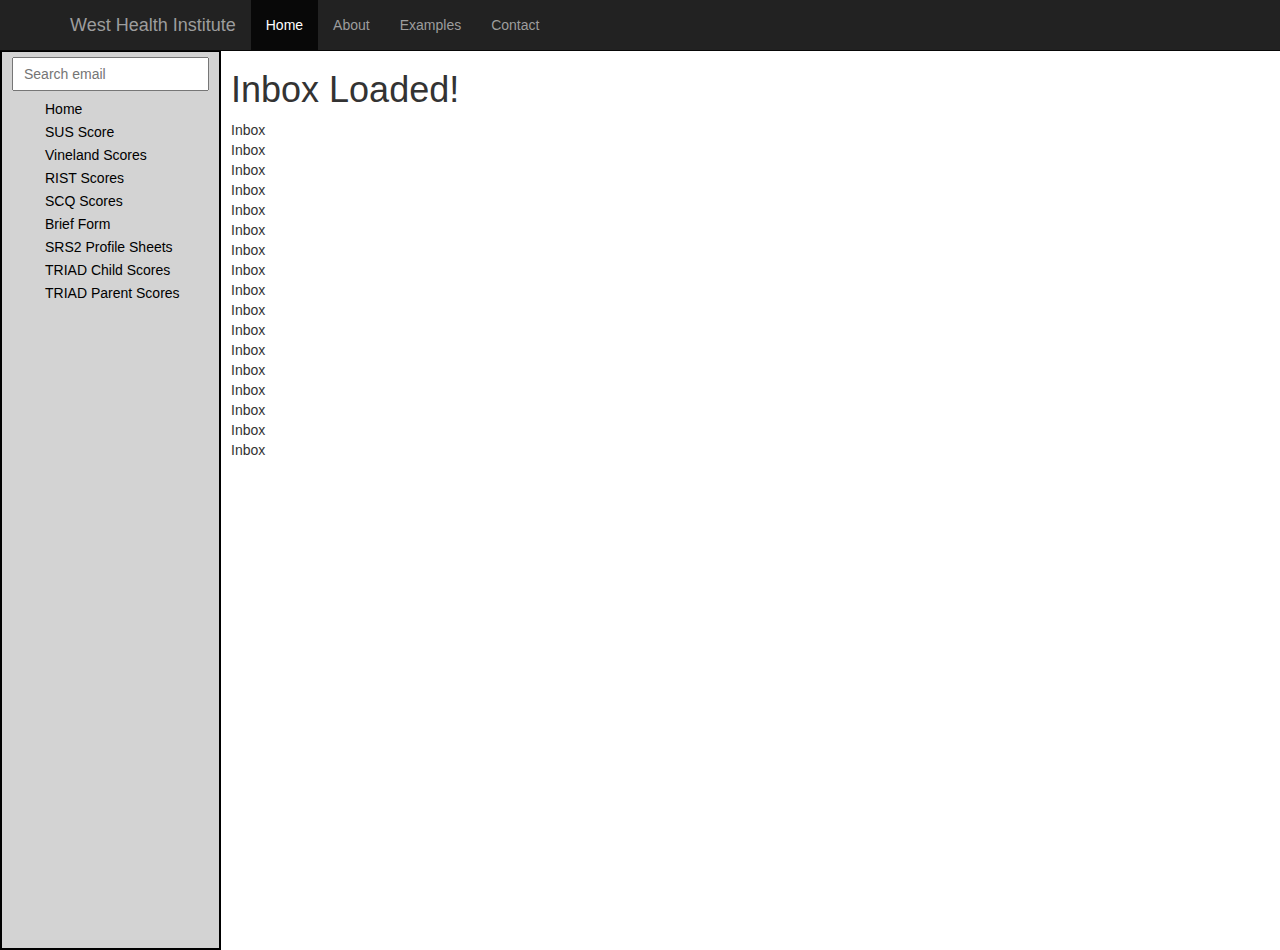
<file: index.html>
<!DOCTYPE html>
<!--[if lt IE 7]>      <html class="no-js lt-ie9 lt-ie8 lt-ie7"> <![endif]-->
<!--[if IE 7]>         <html class="no-js lt-ie9 lt-ie8"> <![endif]-->
<!--[if IE 8]>         <html class="no-js lt-ie9"> <![endif]-->
<!--[if gt IE 8]><!--> 
<html class="no-js" ng-app="DataEntry"> <!--<![endif]-->
    <head>
        <meta charset="utf-8">
        <meta http-equiv="X-UA-Compatible" content="IE=edge">
        <title>Data Entry Page</title>
        <meta name="description" content="The Emmersiv team at West Health Institute builds software products that help children with autism undergo behavioral therapy through thought out games and interactive UI.">
        <meta name="viewport" content="width=device-width, initial-scale=1">

        <!-- Place favicon.ico and apple-touch-icon.png in the root directory -->
        <link rel="stylesheet" href="css/normalize.css">
        <link rel="stylesheet" href="css/main.css">
        <link rel="stylesheet" href="css/bootstrap-3.3.2-dist/css/bootstrap.min.css">
        <link rel="stylesheet" href="css/data_entry.css">
        <script src="js/vendor/modernizr-2.6.2.min.js"></script>
    </head>

	<body id="home">
        <!--[if lt IE 7]>
            <p class="browsehappy">You are using an <strong>outdated</strong> browser. Please <a href="http://browsehappy.com/">upgrade your browser</a> to improve your experience.</p>
        <![endif]-->

        <!-- Top Nav Bar -->
        <nav class="navbar navbar-inverse navbar-fixed-top">
			<div class="container">
				<div class="navbar-header">
	        		<button type="button" class="navbar-toggle collapsed" data-toggle="collapse" data-target="#navbar" aria-expanded="false" aria-controls="navbar">
			            <span class="sr-only">Toggle navigation</span>
			            <span class="icon-bar"></span>
			            <span class="icon-bar"></span>
			            <span class="icon-bar"></span>
	          		</button>
	          		<!-- <h1 id="site-name" class="logo">
	          				<a class="navbar-brand" href="/pictures***">
	          			</h1> -->
	          		<a class="navbar-brand" href="#">West Health Institute</a>
	        	</div>

	        	<!-- Menu items -->
	        	<div id="navbar" class="collapse navbar-collapse">
	          		<ul class="nav navbar-nav">
			            <li class="active"><a href="#">Home</a></li>
			            <li><a href="#about">About</a></li>
			            <li><a href="#example">Examples</a></li>
			            <li><a href="#contact">Contact</a></li>
	          		</ul>
	        	</div><!--/.nav-collapse -->
	      	</div>
	    </nav>

	    <div class=main-wrap>
		    <!-- Vertical Nav Bar -->
		    <div class="vertical-nav">
		    	<!-- Search bar -->
				<div id="search">
					<input id="search" type="text" placeholder="Search email">
				</div>
				
				<!-- Links to all the pages with data entry forms -->
				<div id="data_links">
					<ul>
						<li>
							<a href="#dummy.html" title="Home Page">Home</a>
						</li>
						<li>
							<a href="#dummy.html" title="SUS Score">SUS Score</a>
						</li>
						<li>
							<a href="#dummy.html" title="Vineland Scores">Vineland Scores</a>
						</li>
						<li>
							<a href="#dummy.html" title="RIST Scores">RIST Scores</a>
						</li>
						<li>
							<a href="#dummy.html" title="SCQ Score">SCQ Scores</a>
						</li>
						<li>
							<a href="#dummy.html" title="Brief Form">Brief Form</a>
						</li>
						<li>
							<a href="#dummy.html" title="SRS2 Profile Sheets">SRS2 Profile Sheets</a>
						</li>
						<li>
							<a href="#dummy.html" title="TRIAD Child">TRIAD Child Scores</a>
						</li>
						<li>
							<a href="#dummy.html" title="TRIAD Parent">TRIAD Parent Scores</a>
						</li>
					</ul>
				</div>
			</div>

			<!-- Modify views here -->
			<div class="main">
			<main role="main">
				<div ng-view> <!-- Where we will inject html --> </div>
			</main>
			</div>

		</div> <!-- end of main-wrap -->

    <!-- Vendor libraries -->
    <script src="lib/jquery-v1.11.1.js"></script>
    <script src="lib/angular-v1.2.22.js"></script>
    <script src="lib/angular-route-v1.2.22.js"></script>

    <!-- Application Files -->
    <script src="js/app.js"></script>
    <script src="js/controllers/page.js"></script>
   	<!-- <script src="js/factories/InboxFactory.js"></script>
    // <script src="js/directives/inbox.js"></script> -->
	</body>
</html>
</file>
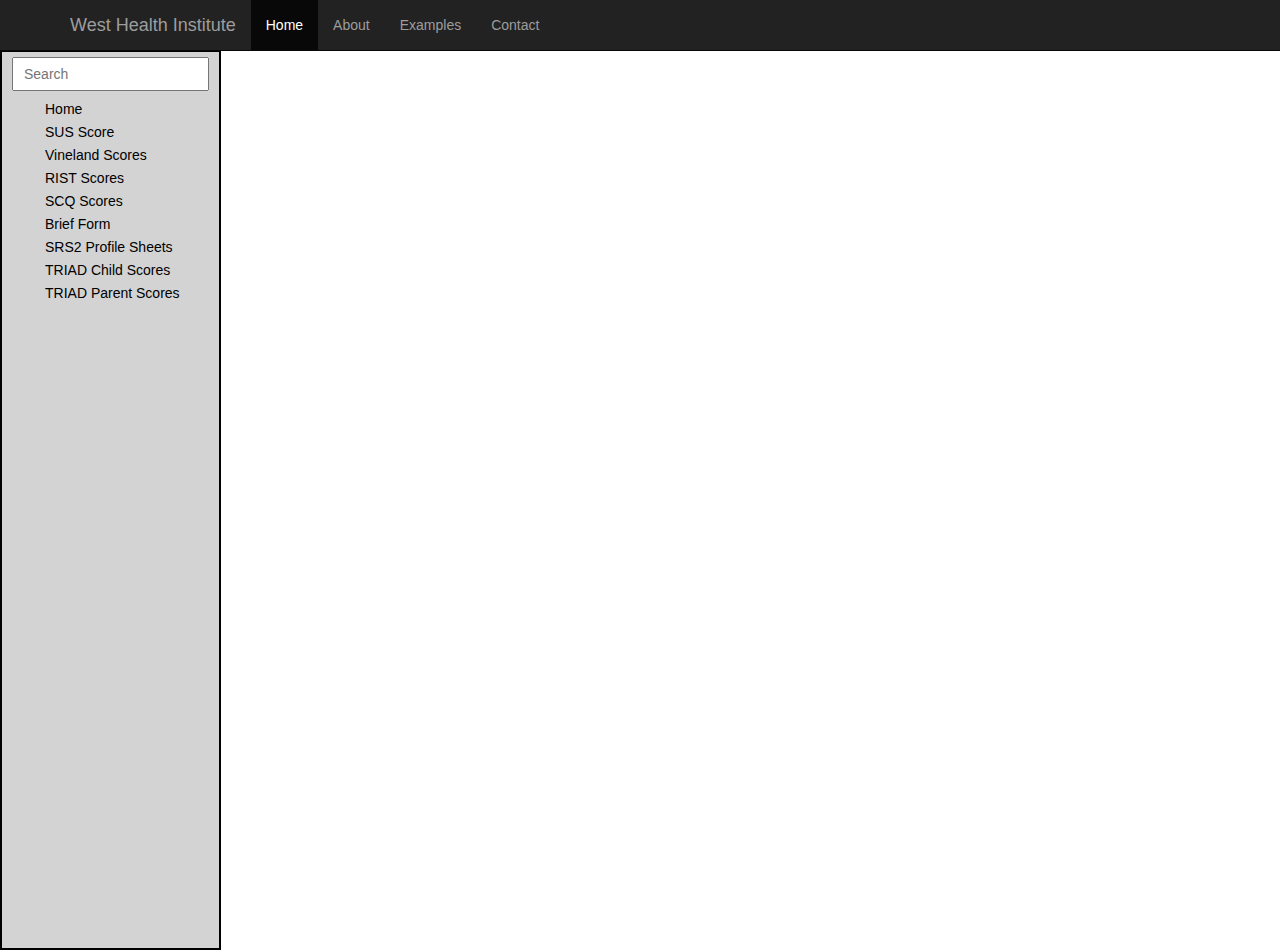
<file: angulartemplate/index.html>
<!DOCTYPE html>
<!--[if lt IE 7]>      <html class="no-js lt-ie9 lt-ie8 lt-ie7"> <![endif]-->
<!--[if IE 7]>         <html class="no-js lt-ie9 lt-ie8"> <![endif]-->
<!--[if IE 8]>         <html class="no-js lt-ie9"> <![endif]-->
<!--[if gt IE 8]><!--> 
<html class="no-js"> <!--<![endif]-->
    <head>
        <meta charset="utf-8">
        <meta http-equiv="X-UA-Compatible" content="IE=edge">
        <title>Data Entry Page</title>
        <meta name="description" content="The Emmersiv team at West Health Institute builds software products that help children with autism undergo behavioral therapy through thought out games and interactive UI.">
        <meta name="viewport" content="width=device-width, initial-scale=1">

        <!-- Place favicon.ico and apple-touch-icon.png in the root directory -->
        <link rel="stylesheet" href="css/normalize.css">
        <link rel="stylesheet" href="css/main.css">
        <link rel="stylesheet" href="css/bootstrap-3.3.2-dist/css/bootstrap.min.css">
        <link rel="stylesheet" href="css/data_entry.css">
        <script src="js/vendor/modernizr-2.6.2.min.js"></script>
    </head>

	<body id="home">
        <!--[if lt IE 7]>
            <p class="browsehappy">You are using an <strong>outdated</strong> browser. Please <a href="http://browsehappy.com/">upgrade your browser</a> to improve your experience.</p>
        <![endif]-->

        <!-- Top Nav Bar -->
        <nav class="navbar navbar-inverse navbar-fixed-top">
			<div class="container">
				<div class="navbar-header">
	        		<button type="button" class="navbar-toggle collapsed" data-toggle="collapse" data-target="#navbar" aria-expanded="false" aria-controls="navbar">
			            <span class="sr-only">Toggle navigation</span>
			            <span class="icon-bar"></span>
			            <span class="icon-bar"></span>
			            <span class="icon-bar"></span>
	          		</button>
	          		<!-- <h1 id="site-name" class="logo">
	          				<a class="navbar-brand" href="/pictures***">
	          			</h1> -->
	          		<a class="navbar-brand" href="#">West Health Institute</a>
	        	</div>

	        	<!-- Menu items -->
	        	<div id="navbar" class="collapse navbar-collapse">
	          		<ul class="nav navbar-nav">
			            <li class="active"><a href="#">Home</a></li>
			            <li><a href="#about">About</a></li>
			            <li><a href="#example">Examples</a></li>
			            <li><a href="#contact">Contact</a></li>
	          		</ul>
	        	</div><!--/.nav-collapse -->
	      	</div>
	    </nav>

	    <div class=main-wrap ng-app="DataEntry">
		    <!-- Vertical Nav Bar -->
		    <div class="vertical-nav">
		    	<!-- Search bar -->
				<div id="search">
					<input id="search" type="text" placeholder="Search">
				</div>
				
				<!-- Links to all the pages with data entry forms -->
				<div id="data_links" ng-controller="MainCtrl">
					<ul>
						<li>
							<a title="Home Page" ng-click="ChangeView('instructions')">Home</a>
						</li>
						<li>
							<a title="SUS Score" ng-click="ChangeView('sus')">SUS Score</a>
						</li>
						<li>
							<a ng-click="ChangeView('vineland')" title="Vineland Scores">Vineland Scores</a>
						</li>
						<li>
							<a ng-click="ChangeView('rist')" title="RIST Scores">RIST Scores</a>
						</li>
						<li>
							<a ng-click="ChangeView('scq')" title="SCQ Score">SCQ Scores</a>
						</li>
						<li>
							<a ng-click="ChangeView('brief')" title="Brief Form">Brief Form</a>
						</li>
						<li>
							<a ng-click="ChangeView('srs2')" title="SRS2 Profile Sheets">SRS2 Profile Sheets</a>
						</li>
						<li>
							<a ng-click="ChangeView('triadchild')" title="TRIAD Child">TRIAD Child Scores</a>
						</li>
						<li>
							<a ng-click="ChangeView('triadparent')" title="TRIAD Parent">TRIAD Parent Scores</a>
						</li>
					</ul>
				</div>
			</div>

			<!-- Modify views here -->
			<div class="main" ng-controller="MainCtrl">
				<main role="main">
					<div ng-view> <!-- Where we will inject html --> </div>
				</main>
			</div>

		</div> <!-- end of main-wrap -->

    <!-- Vendor libraries -->
    <script src="lib/jquery-v1.11.1.js"></script>
    <script src="lib/angular-v1.2.22.js"></script>
    <script src="lib/angular-route-v1.2.22.js"></script>

    <!-- Application Files -->
    <script src="js/app.js"></script>
    <script src="js/controllers/main.js"></script>
   	<!-- // <script src="js/factories/EntryFactory.js"></script> -->
    <!-- <script src="js/directives/inbox.js"></script> -->
	</body>
</html>
</file>
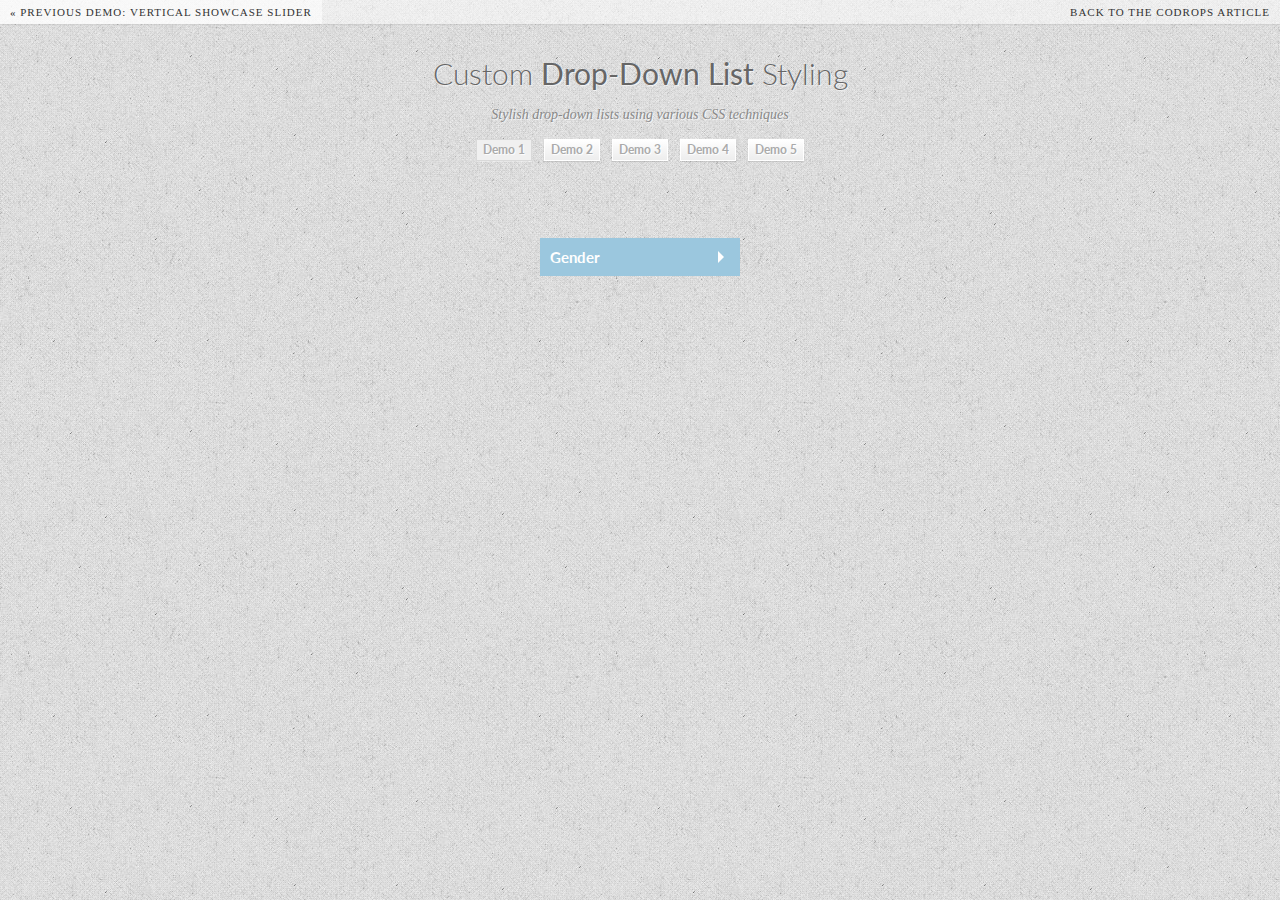
<file: emmersiv_webpage/Samples/index.html>
<!DOCTYPE html>
<html lang="en">
    <head>
		<meta charset="UTF-8" />
        <meta http-equiv="X-UA-Compatible" content="IE=edge,chrome=1"> 
		<meta name="viewport" content="width=device-width, initial-scale=1.0"> 
        <title>Custom Drop-Down List Styling</title>
        <meta name="description" content="Custom Drop-Down List Styling with CSS3" />
        <meta name="author" content="Codrops" />
        <link rel="shortcut icon" href="../favicon.ico"> 
        <link rel="stylesheet" type="text/css" href="css/style.css" />
        <link href='http://fonts.googleapis.com/css?family=Lato:300,400,700' rel='stylesheet' type='text/css' />
		<script type="text/javascript" src="js/modernizr.custom.79639.js"></script> 
		<noscript><link rel="stylesheet" type="text/css" href="css/noJS.css" /></noscript>
    </head>
    <body>
        <div class="container">
		
			<!-- Codrops top bar -->
            <div class="codrops-top">
                <a href="http://tympanus.net/Tutorials/VerticalShowcaseSlider/">
                    <strong>« Previous Demo: </strong>Vertical Showcase Slider
                </a>
                <span class="right">
                    <a href="http://tympanus.net/codrops/?p=11112">
                        <strong>Back to the Codrops Article</strong>
                    </a>
                </span>
            </div><!--/ Codrops top bar -->
			
			<header>
			
				<h1>Custom <strong>Drop-Down List</strong> Styling</h1>
				<h2>Stylish drop-down lists using various CSS techniques</h2>
				
				<nav class="codrops-demos">
					<a class="current-demo" href="index.html">Demo 1</a>
					<a href="index2.html">Demo 2</a>
					<a href="index3.html">Demo 3</a>
					<a href="index4.html">Demo 4</a>
					<a href="index5.html">Demo 5</a>
				</nav>
				
			</header>
			
			<section class="main">
				<div class="wrapper-demo">
					<div id="dd" class="wrapper-dropdown-1" tabindex="1">
						<span>Gender</span>
					    <ul class="dropdown" tabindex="1">
					        <li><a href="#">Male</a></li>
					        <li><a href="#">Female</a></li>
					    </ul>
					</div>
				​</div>
			</section>
			
        </div>
		<!-- jQuery if needed -->
        <script type="text/javascript" src="http://ajax.googleapis.com/ajax/libs/jquery/1.8.2/jquery.min.js"></script>
		<script type="text/javascript">
			
			function DropDown(el) {
				this.dd = el;
				this.placeholder = this.dd.children('span');
				this.opts = this.dd.find('ul.dropdown > li');
				this.val = '';
				this.index = -1;
				this.initEvents();
			}
			DropDown.prototype = {
				initEvents : function() {
					var obj = this;

					obj.dd.on('click', function(event){
						$(this).toggleClass('active');
						return false;
					});

					obj.opts.on('click',function(){
						var opt = $(this);
						obj.val = opt.text();
						obj.index = opt.index();
						obj.placeholder.text('Gender: ' + obj.val);
					});
				},
				getValue : function() {
					return this.val;
				},
				getIndex : function() {
					return this.index;
				}
			}

			$(function() {

				var dd = new DropDown( $('#dd') );

				$(document).click(function() {
					// all dropdowns
					$('.wrapper-dropdown-1').removeClass('active');
				});

			});
			
		</script>
	</body>
</html>
</file>
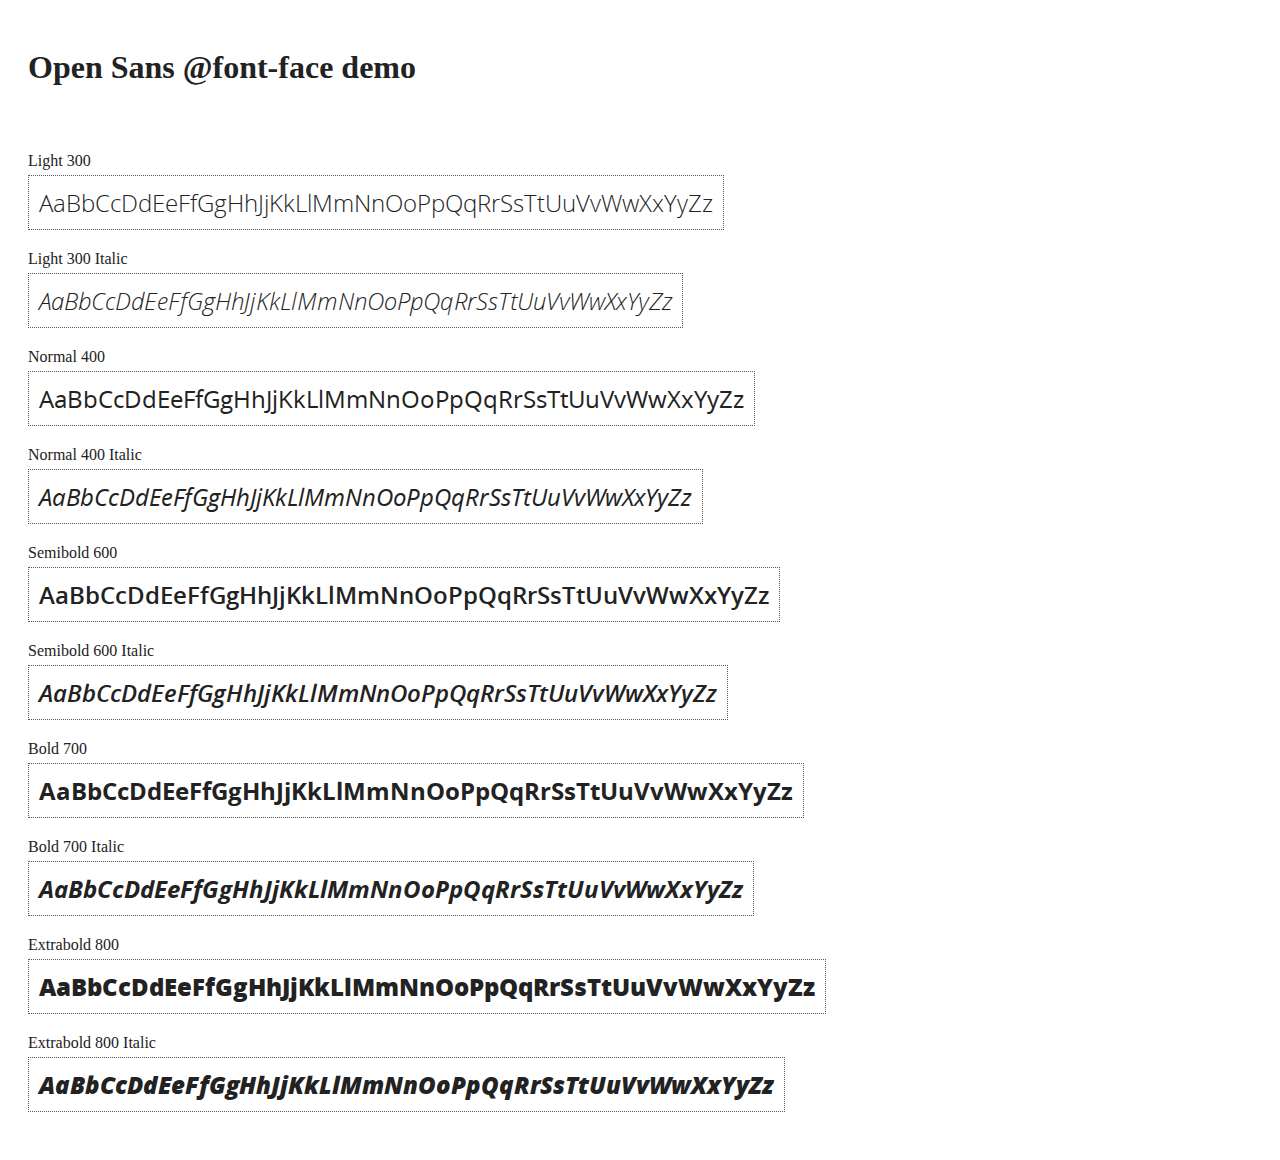
<file: emmersiv_webpage/angular-1.3.8/docs/components/open-sans-fontface-1.0.4/index.html>
<!DOCTYPE html>
<html>
	<head>
		<title>Open Sans @font-face demo</title>
		<meta charset="UTF-8" />
		<link rel="stylesheet" href="open-sans.css" type="text/css" />
		<style>
		body {
			padding: 20px;
			color: #222;
			background: #fff;
		}

		span { display: block; }

		.font-demo {
			display: inline-block;
			margin: 5px 0 20px;
			padding: 10px;
			border: 1px dotted #555;
			font-family: 'Open Sans';
			font-size: 24px;
		}
		</style>
	</head>
	<body>
		<h1>Open Sans @font-face demo</h1>
		<div style="margin-bottom:20px">
			<iframe src="http://ghbtns.com/github-btn.html?user=FontFaceKit&amp;repo=open-sans&amp;type=watch&amp;count=true"
					style="width:110px;height:20px;border:0"></iframe>
			<iframe src="http://ghbtns.com/github-btn.html?user=FontFaceKit&amp;repo=open-sans&amp;type=fork&amp;count=true"
					style="width:95px;height:20px;border:0"></iframe>
		</div>

		<span>Light 300</span>
		<div class="font-demo" style="font-weight:300">
			AaBbCcDdEeFfGgHhJjKkLlMmNnOoPpQqRrSsTtUuVvWwXxYyZz
		</div>

		<span>Light 300 Italic</span>
		<div class="font-demo" style="font-weight:300;font-style:italic">
			AaBbCcDdEeFfGgHhJjKkLlMmNnOoPpQqRrSsTtUuVvWwXxYyZz
		</div>

		<span>Normal 400</span>
		<div class="font-demo">
			AaBbCcDdEeFfGgHhJjKkLlMmNnOoPpQqRrSsTtUuVvWwXxYyZz
		</div>

		<span>Normal 400 Italic</span>
		<div class="font-demo" style="font-style:italic">
			AaBbCcDdEeFfGgHhJjKkLlMmNnOoPpQqRrSsTtUuVvWwXxYyZz
		</div>

		<span>Semibold 600</span>
		<div class="font-demo" style="font-weight:600">
			AaBbCcDdEeFfGgHhJjKkLlMmNnOoPpQqRrSsTtUuVvWwXxYyZz
		</div>

		<span>Semibold 600 Italic</span>
		<div class="font-demo" style="font-weight:600;font-style:italic">
			AaBbCcDdEeFfGgHhJjKkLlMmNnOoPpQqRrSsTtUuVvWwXxYyZz
		</div>

		<span>Bold 700</span>
		<div class="font-demo" style="font-weight:700">
			AaBbCcDdEeFfGgHhJjKkLlMmNnOoPpQqRrSsTtUuVvWwXxYyZz
		</div>

		<span>Bold 700 Italic</span>
		<div class="font-demo" style="font-weight:700;font-style:italic">
			AaBbCcDdEeFfGgHhJjKkLlMmNnOoPpQqRrSsTtUuVvWwXxYyZz
		</div>

		<span>Extrabold 800</span>
		<div class="font-demo" style="font-weight:800">
			AaBbCcDdEeFfGgHhJjKkLlMmNnOoPpQqRrSsTtUuVvWwXxYyZz
		</div>

		<span>Extrabold 800 Italic</span>
		<div class="font-demo" style="font-weight:800;font-style:italic">
			AaBbCcDdEeFfGgHhJjKkLlMmNnOoPpQqRrSsTtUuVvWwXxYyZz
		</div>
	</body>
</html>
</file>
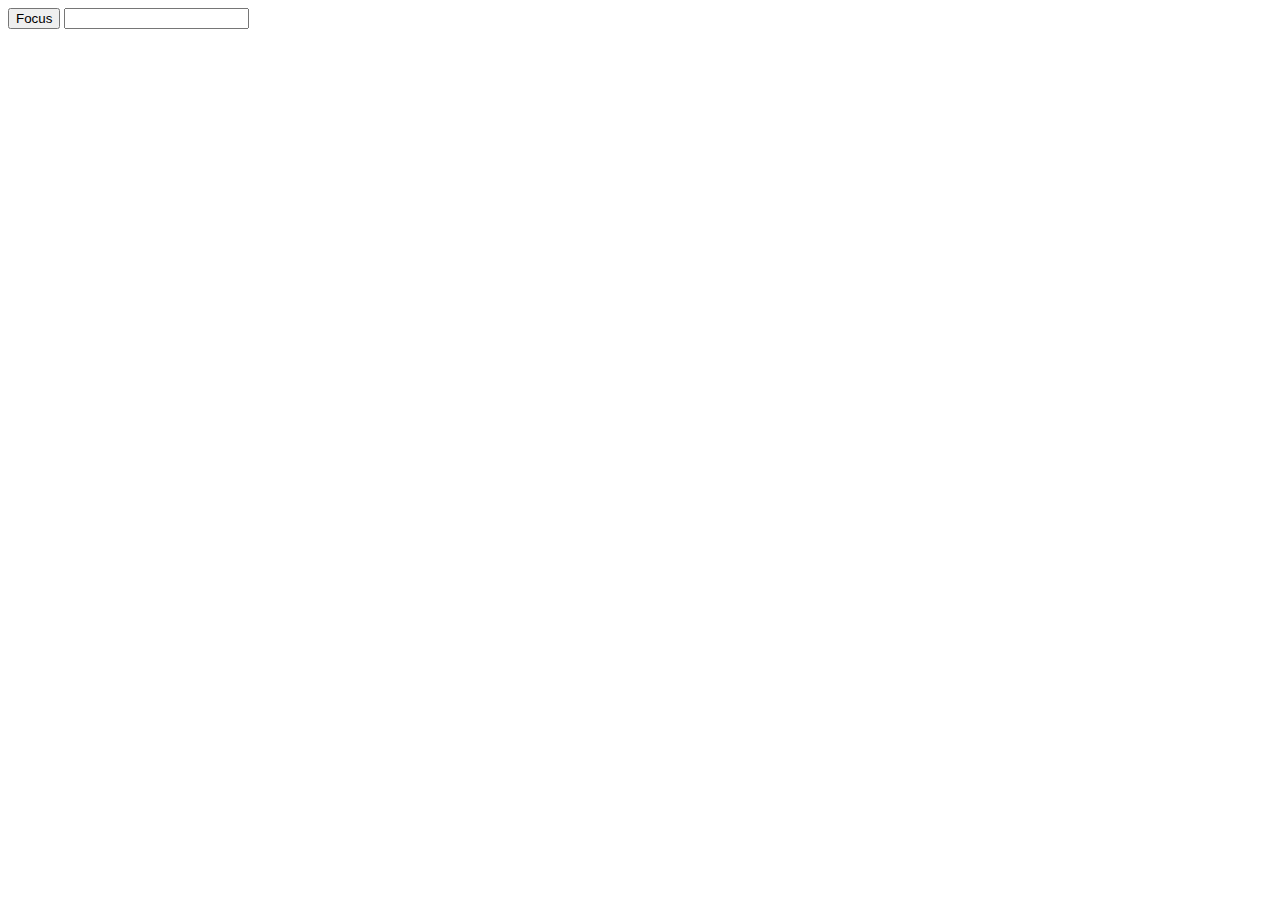
<file: emmersiv_webpage/angular-1.3.8/docs/examples/example-error-$rootScope-inprog/index.html>
<!doctype html>
<html lang="en">
<head>
  <meta charset="UTF-8">
  <title>Example - example-error-$rootScope-inprog</title>
  

  <script src="../../../angular.min.js"></script>
  <script src="app.js"></script>
  

  
</head>
<body ng-app="app">
  <button ng-click="focusInput = true">Focus</button>
<input ng-focus="count = count + 1" set-focus-if="focusInput" />
</body>
</html>
</file>
<file: css/main.css>
/*! HTML5 Boilerplate v4.3.0 | MIT License | http://h5bp.com/ */

/*
 * What follows is the result of much research on cross-browser styling.
 * Credit left inline and big thanks to Nicolas Gallagher, Jonathan Neal,
 * Kroc Camen, and the H5BP dev community and team.
 */

/* ==========================================================================
   Base styles: opinionated defaults
   ========================================================================== */

html,
button,
input,
select,
textarea {
    color: #222;
}

html {
    font-size: 1em;
    line-height: 1.4;
}

/*
 * Remove text-shadow in selection highlight: h5bp.com/i
 * These selection rule sets have to be separate.
 * Customize the background color to match your design.
 */

::-moz-selection {
    background: #b3d4fc;
    text-shadow: none;
}

::selection {
    background: #b3d4fc;
    text-shadow: none;
}

/*
 * A better looking default horizontal rule
 */

hr {
    display: block;
    height: 1px;
    border: 0;
    border-top: 1px solid #ccc;
    margin: 1em 0;
    padding: 0;
}

/*
 * Remove the gap between images, videos, audio and canvas and the bottom of
 * their containers: h5bp.com/i/440
 */

audio,
canvas,
img,
video {
    vertical-align: middle;
}

/*
 * Remove default fieldset styles.
 */

fieldset {
    border: 0;
    margin: 0;
    padding: 0;
}

/*
 * Allow only vertical resizing of textareas.
 */

textarea {
    resize: vertical;
}

/* ==========================================================================
   Browse Happy prompt
   ========================================================================== */

.browsehappy {
    margin: 0.2em 0;
    background: #ccc;
    color: #000;
    padding: 0.2em 0;
}

/* ==========================================================================
   Author's custom styles
   ========================================================================== */

















/* ==========================================================================
   Helper classes
   ========================================================================== */

/*
 * Image replacement
 */

.ir {
    background-color: transparent;
    border: 0;
    overflow: hidden;
    /* IE 6/7 fallback */
    *text-indent: -9999px;
}

.ir:before {
    content: "";
    display: block;
    width: 0;
    height: 150%;
}

/*
 * Hide from both screenreaders and browsers: h5bp.com/u
 */

.hidden {
    display: none !important;
    visibility: hidden;
}

/*
 * Hide only visually, but have it available for screenreaders: h5bp.com/v
 */

.visuallyhidden {
    border: 0;
    clip: rect(0 0 0 0);
    height: 1px;
    margin: -1px;
    overflow: hidden;
    padding: 0;
    position: absolute;
    width: 1px;
}

/*
 * Extends the .visuallyhidden class to allow the element to be focusable
 * when navigated to via the keyboard: h5bp.com/p
 */

.visuallyhidden.focusable:active,
.visuallyhidden.focusable:focus {
    clip: auto;
    height: auto;
    margin: 0;
    overflow: visible;
    position: static;
    width: auto;
}

/*
 * Hide visually and from screenreaders, but maintain layout
 */

.invisible {
    visibility: hidden;
}

/*
 * Clearfix: contain floats
 *
 * For modern browsers
 * 1. The space content is one way to avoid an Opera bug when the
 *    `contenteditable` attribute is included anywhere else in the document.
 *    Otherwise it causes space to appear at the top and bottom of elements
 *    that receive the `clearfix` class.
 * 2. The use of `table` rather than `block` is only necessary if using
 *    `:before` to contain the top-margins of child elements.
 */

.clearfix:before,
.clearfix:after {
    content: " "; /* 1 */
    display: table; /* 2 */
}

.clearfix:after {
    clear: both;
}

/*
 * For IE 6/7 only
 * Include this rule to trigger hasLayout and contain floats.
 */

.clearfix {
    *zoom: 1;
}

/* ==========================================================================
   EXAMPLE Media Queries for Responsive Design.
   These examples override the primary ('mobile first') styles.
   Modify as content requires.
   ========================================================================== */

@media only screen and (min-width: 35em) {
    /* Style adjustments for viewports that meet the condition */
}

@media print,
       (-o-min-device-pixel-ratio: 5/4),
       (-webkit-min-device-pixel-ratio: 1.25),
       (min-resolution: 2dppx) {
    /* Style adjustments for high resolution devices */
}

/* ==========================================================================
   Print styles.
   Inlined to avoid required HTTP connection: h5bp.com/r
   ========================================================================== */

@media print {
    * {
        background: transparent !important;
        color: #000 !important; /* Black prints faster: h5bp.com/s */
        box-shadow: none !important;
        text-shadow: none !important;
    }

    a,
    a:visited {
        text-decoration: underline;
    }

    a[href]:after {
        content: " (" attr(href) ")";
    }

    abbr[title]:after {
        content: " (" attr(title) ")";
    }

    /*
     * Don't show links for images, or javascript/internal links
     */

    .ir a:after,
    a[href^="javascript:"]:after,
    a[href^="#"]:after {
        content: "";
    }

    pre,
    blockquote {
        border: 1px solid #999;
        page-break-inside: avoid;
    }

    thead {
        display: table-header-group; /* h5bp.com/t */
    }

    tr,
    img {
        page-break-inside: avoid;
    }

    img {
        max-width: 100% !important;
    }

    @page {
        margin: 0.5cm;
    }

    p,
    h2,
    h3 {
        orphans: 3;
        widows: 3;
    }

    h2,
    h3 {
        page-break-after: avoid;
    }
}
</file>
<file: css/data_entry.css>
body {
	height: 100%;
	width: 100%;
}
.main-wrap {
	margin-top: 50px; 	/* to line up with the nav bar*/
	height: 100%;
	width: 100%;
}
/******** Nav Bar *************/
.vertical-nav {
	margin-bottom: auto;
	margin-right: 10px;
	float: left;
	height: 100vh;
	padding-right: 10px;

	background-color: #d3d3d3;
	border: 2px solid black;

	/* Text manipulation */
	font-family: Verdana, Helvetica, sans-serif;
	font-size: 14px;
}
.vertical-nav #search {
	padding-left: 10px;
	padding-top: 5px;
	padding-bottom: 5px;
}

.vertical-nav ul {
}

.vertical-nav li {
	list-style: none;
	margin: 3px;
}

.vertical-nav #data_links {
	padding-left: -10px;
}

.vertical-nav li a {
	text-decoration: none;
	color: black;
}

.vertical-nav li a:hover {
	text-decoration: underline;
}

/********** Main View Page *********/
.main {
	float: left;
}
</file>
<file: angulartemplate/css/main.css>
/*! HTML5 Boilerplate v4.3.0 | MIT License | http://h5bp.com/ */

/*
 * What follows is the result of much research on cross-browser styling.
 * Credit left inline and big thanks to Nicolas Gallagher, Jonathan Neal,
 * Kroc Camen, and the H5BP dev community and team.
 */

/* ==========================================================================
   Base styles: opinionated defaults
   ========================================================================== */

html,
button,
input,
select,
textarea {
    color: #222;
}

html {
    font-size: 1em;
    line-height: 1.4;
}

/*
 * Remove text-shadow in selection highlight: h5bp.com/i
 * These selection rule sets have to be separate.
 * Customize the background color to match your design.
 */

::-moz-selection {
    background: #b3d4fc;
    text-shadow: none;
}

::selection {
    background: #b3d4fc;
    text-shadow: none;
}

/*
 * A better looking default horizontal rule
 */

hr {
    display: block;
    height: 1px;
    border: 0;
    border-top: 1px solid #ccc;
    margin: 1em 0;
    padding: 0;
}

/*
 * Remove the gap between images, videos, audio and canvas and the bottom of
 * their containers: h5bp.com/i/440
 */

audio,
canvas,
img,
video {
    vertical-align: middle;
}

/*
 * Remove default fieldset styles.
 */

fieldset {
    border: 0;
    margin: 0;
    padding: 0;
}

/*
 * Allow only vertical resizing of textareas.
 */

textarea {
    resize: vertical;
}

/* ==========================================================================
   Browse Happy prompt
   ========================================================================== */

.browsehappy {
    margin: 0.2em 0;
    background: #ccc;
    color: #000;
    padding: 0.2em 0;
}

/* ==========================================================================
   Author's custom styles
   ========================================================================== */

















/* ==========================================================================
   Helper classes
   ========================================================================== */

/*
 * Image replacement
 */

.ir {
    background-color: transparent;
    border: 0;
    overflow: hidden;
    /* IE 6/7 fallback */
    *text-indent: -9999px;
}

.ir:before {
    content: "";
    display: block;
    width: 0;
    height: 150%;
}

/*
 * Hide from both screenreaders and browsers: h5bp.com/u
 */

.hidden {
    display: none !important;
    visibility: hidden;
}

/*
 * Hide only visually, but have it available for screenreaders: h5bp.com/v
 */

.visuallyhidden {
    border: 0;
    clip: rect(0 0 0 0);
    height: 1px;
    margin: -1px;
    overflow: hidden;
    padding: 0;
    position: absolute;
    width: 1px;
}

/*
 * Extends the .visuallyhidden class to allow the element to be focusable
 * when navigated to via the keyboard: h5bp.com/p
 */

.visuallyhidden.focusable:active,
.visuallyhidden.focusable:focus {
    clip: auto;
    height: auto;
    margin: 0;
    overflow: visible;
    position: static;
    width: auto;
}

/*
 * Hide visually and from screenreaders, but maintain layout
 */

.invisible {
    visibility: hidden;
}

/*
 * Clearfix: contain floats
 *
 * For modern browsers
 * 1. The space content is one way to avoid an Opera bug when the
 *    `contenteditable` attribute is included anywhere else in the document.
 *    Otherwise it causes space to appear at the top and bottom of elements
 *    that receive the `clearfix` class.
 * 2. The use of `table` rather than `block` is only necessary if using
 *    `:before` to contain the top-margins of child elements.
 */

.clearfix:before,
.clearfix:after {
    content: " "; /* 1 */
    display: table; /* 2 */
}

.clearfix:after {
    clear: both;
}

/*
 * For IE 6/7 only
 * Include this rule to trigger hasLayout and contain floats.
 */

.clearfix {
    *zoom: 1;
}

/* ==========================================================================
   EXAMPLE Media Queries for Responsive Design.
   These examples override the primary ('mobile first') styles.
   Modify as content requires.
   ========================================================================== */

@media only screen and (min-width: 35em) {
    /* Style adjustments for viewports that meet the condition */
}

@media print,
       (-o-min-device-pixel-ratio: 5/4),
       (-webkit-min-device-pixel-ratio: 1.25),
       (min-resolution: 2dppx) {
    /* Style adjustments for high resolution devices */
}

/* ==========================================================================
   Print styles.
   Inlined to avoid required HTTP connection: h5bp.com/r
   ========================================================================== */

@media print {
    * {
        background: transparent !important;
        color: #000 !important; /* Black prints faster: h5bp.com/s */
        box-shadow: none !important;
        text-shadow: none !important;
    }

    a,
    a:visited {
        text-decoration: underline;
    }

    a[href]:after {
        content: " (" attr(href) ")";
    }

    abbr[title]:after {
        content: " (" attr(title) ")";
    }

    /*
     * Don't show links for images, or javascript/internal links
     */

    .ir a:after,
    a[href^="javascript:"]:after,
    a[href^="#"]:after {
        content: "";
    }

    pre,
    blockquote {
        border: 1px solid #999;
        page-break-inside: avoid;
    }

    thead {
        display: table-header-group; /* h5bp.com/t */
    }

    tr,
    img {
        page-break-inside: avoid;
    }

    img {
        max-width: 100% !important;
    }

    @page {
        margin: 0.5cm;
    }

    p,
    h2,
    h3 {
        orphans: 3;
        widows: 3;
    }

    h2,
    h3 {
        page-break-after: avoid;
    }
}
</file>
<file: angulartemplate/css/data_entry.css>
body {
	height: 100%;
	width: 100%;
}
.main-wrap {
	margin-top: 50px; 	/* to line up with the nav bar*/
	height: 100%;
	width: 100%;
}
/******** Nav Bar *************/
.vertical-nav {
	margin-bottom: auto;
	margin-right: 10px;
	float: left;
	height: 100vh;
	padding-right: 10px;

	background-color: #d3d3d3;
	border: 2px solid black;

	/* Text manipulation */
	font-family: Verdana, Helvetica, sans-serif;
	font-size: 14px;
}
.vertical-nav #search {
	padding-left: 10px;
	padding-top: 5px;
	padding-bottom: 5px;
}

.vertical-nav ul {
}

.vertical-nav li {
	list-style: none;
	margin: 3px;
}

.vertical-nav #data_links {
	padding-left: -10px;
}

.vertical-nav li a {
	text-decoration: none;
	color: black;
}

.vertical-nav li a:hover {
	text-decoration: underline;
}

/********** Main View Page *********/
.main {
	float: left;
}
</file>
<file: emmersiv_webpage/Samples/css/noJS.css>
/* DEMO 1 */

.wrapper-dropdown-1:focus .dropdown {
    opacity: 1;
    pointer-events: auto;
}

.wrapper-dropdown-1:focus:after {
    border-color: #9bc7de transparent;
    border-width: 6px 6px 0 6px ;
    margin-top: -3px;
}

/* DEMO 2 */

.wrapper-dropdown-2:focus .dropdown {
    opacity: 1;
    pointer-events: auto;
}

.wrapper-dropdown-2:focus:after {
    border-width: 0 6px 6px 6px;
}


/* DEMO 3 */

.wrapper-dropdown-3:focus .dropdown {
    opacity: 1;
    pointer-events: auto;
}


/* DEMO 4 */

.wrapper-dropdown-4:focus .dropdown {
    opacity: 1;
    pointer-events: auto;
}


.wrapper-dropdown-4:focus:after {
    border-width: 0 6px 6px 6px;
}

/* DEMO 5 */

.wrapper-dropdown-5:focus {
    border-radius: 5px 5px 0 0;
    background: #4cbeff;
    box-shadow: none;
    border-bottom: none;
    color: white;
}

.wrapper-dropdown-5:focus:after {
    border-color: #82d1ff transparent;
}

.wrapper-dropdown-5:focus .dropdown {
    border-bottom: 1px solid rgba(0,0,0,0.2);
    max-height: 400px;
}
</file>
<file: emmersiv_webpage/angular-1.3.8/docs/components/open-sans-fontface-1.0.4/open-sans.css>
/* Open Sans @font-face kit */

/* BEGIN Light */
@font-face {
  font-family: 'Open Sans';
  src: url('fonts/Light/OpenSans-Light.eot');
  src: url('fonts/Light/OpenSans-Light.eot?#iefix') format('embedded-opentype'),
       url('fonts/Light/OpenSans-Light.woff') format('woff'),
       url('fonts/Light/OpenSans-Light.ttf') format('truetype'),
       url('fonts/Light/OpenSans-Light.svg#OpenSansLight') format('svg');
  font-weight: 300;
  font-style: normal;
}
/* END Light */

/* BEGIN Light Italic */
@font-face {
  font-family: 'Open Sans';
  src: url('fonts/LightItalic/OpenSans-LightItalic.eot');
  src: url('fonts/LightItalic/OpenSans-LightItalic.eot?#iefix') format('embedded-opentype'),
       url('fonts/LightItalic/OpenSans-LightItalic.woff') format('woff'),
       url('fonts/LightItalic/OpenSans-LightItalic.ttf') format('truetype'),
       url('fonts/LightItalic/OpenSans-LightItalic.svg#OpenSansLightItalic') format('svg');
  font-weight: 300;
  font-style: italic;
}
/* END Light Italic */

/* BEGIN Regular */
@font-face {
  font-family: 'Open Sans';
  src: url('fonts/Regular/OpenSans-Regular.eot');
  src: url('fonts/Regular/OpenSans-Regular.eot?#iefix') format('embedded-opentype'),
       url('fonts/Regular/OpenSans-Regular.woff') format('woff'),
       url('fonts/Regular/OpenSans-Regular.ttf') format('truetype'),
       url('fonts/Regular/OpenSans-Regular.svg#OpenSansRegular') format('svg');
  font-weight: normal;
  font-style: normal;
}
/* END Regular */

/* BEGIN Italic */
@font-face {
  font-family: 'Open Sans';
  src: url('fonts/Italic/OpenSans-Italic.eot');
  src: url('fonts/Italic/OpenSans-Italic.eot?#iefix') format('embedded-opentype'),
       url('fonts/Italic/OpenSans-Italic.woff') format('woff'),
       url('fonts/Italic/OpenSans-Italic.ttf') format('truetype'),
       url('fonts/Italic/OpenSans-Italic.svg#OpenSansItalic') format('svg');
  font-weight: normal;
  font-style: italic;
}
/* END Italic */

/* BEGIN Semibold */
@font-face {
  font-family: 'Open Sans';
  src: url('fonts/Semibold/OpenSans-Semibold.eot');
  src: url('fonts/Semibold/OpenSans-Semibold.eot?#iefix') format('embedded-opentype'),
       url('fonts/Semibold/OpenSans-Semibold.woff') format('woff'),
       url('fonts/Semibold/OpenSans-Semibold.ttf') format('truetype'),
       url('fonts/Semibold/OpenSans-Semibold.svg#OpenSansSemibold') format('svg');
  font-weight: 600;
  font-style: normal;
}
/* END Semibold */

/* BEGIN Semibold Italic */
@font-face {
  font-family: 'Open Sans';
  src: url('fonts/SemiboldItalic/OpenSans-SemiboldItalic.eot');
  src: url('fonts/SemiboldItalic/OpenSans-SemiboldItalic.eot?#iefix') format('embedded-opentype'),
       url('fonts/SemiboldItalic/OpenSans-SemiboldItalic.woff') format('woff'),
       url('fonts/SemiboldItalic/OpenSans-SemiboldItalic.ttf') format('truetype'),
       url('fonts/SemiboldItalic/OpenSans-SemiboldItalic.svg#OpenSansSemiboldItalic') format('svg');
  font-weight: 600;
  font-style: italic;
}
/* END Semibold Italic */

/* BEGIN Bold */
@font-face {
  font-family: 'Open Sans';
  src: url('fonts/Bold/OpenSans-Bold.eot');
  src: url('fonts/Bold/OpenSans-Bold.eot?#iefix') format('embedded-opentype'),
       url('fonts/Bold/OpenSans-Bold.woff') format('woff'),
       url('fonts/Bold/OpenSans-Bold.ttf') format('truetype'),
       url('fonts/Bold/OpenSans-Bold.svg#OpenSansBold') format('svg');
  font-weight: bold;
  font-style: normal;
}
/* END Bold */

/* BEGIN Bold Italic */
@font-face {
  font-family: 'Open Sans';
  src: url('fonts/BoldItalic/OpenSans-BoldItalic.eot');
  src: url('fonts/BoldItalic/OpenSans-BoldItalic.eot?#iefix') format('embedded-opentype'),
       url('fonts/BoldItalic/OpenSans-BoldItalic.woff') format('woff'),
       url('fonts/BoldItalic/OpenSans-BoldItalic.ttf') format('truetype'),
       url('fonts/BoldItalic/OpenSans-BoldItalic.svg#OpenSansBoldItalic') format('svg');
  font-weight: bold;
  font-style: italic;
}
/* END Bold Italic */

/* BEGIN Extrabold */
@font-face {
  font-family: 'Open Sans';
  src: url('fonts/ExtraBold/OpenSans-ExtraBold.eot');
  src: url('fonts/ExtraBold/OpenSans-ExtraBold.eot?#iefix') format('embedded-opentype'),
       url('fonts/ExtraBold/OpenSans-ExtraBold.woff') format('woff'),
       url('fonts/ExtraBold/OpenSans-ExtraBold.ttf') format('truetype'),
       url('fonts/ExtraBold/OpenSans-ExtraBold.svg#OpenSansExtrabold') format('svg');
  font-weight: 800;
  font-style: normal;
}
/* END Extrabold */

/* BEGIN Extrabold Italic */
@font-face {
  font-family: 'Open Sans';
  src: url('fonts/ExtraBoldItalic/OpenSans-ExtraBoldItalic.eot');
  src: url('fonts/ExtraBoldItalic/OpenSans-ExtraBoldItalic.eot?#iefix') format('embedded-opentype'),
       url('fonts/ExtraBoldItalic/OpenSans-ExtraBoldItalic.woff') format('woff'),
       url('fonts/ExtraBoldItalic/OpenSans-ExtraBoldItalic.ttf') format('truetype'),
       url('fonts/ExtraBoldItalic/OpenSans-ExtraBoldItalic.svg#OpenSansExtraboldItalic') format('svg');
  font-weight: 800;
  font-style: italic;
}
/* END Extrabold Italic */
</file>
<file: emmersiv_webpage/Samples/css/style.css>
@import url('demo.css');
@import url('font-awesome.css');

/* GLOBALS */

*,
*:after,
*:before {
    -webkit-box-sizing: border-box;
    -moz-box-sizing: border-box;
    box-sizing: border-box;
    padding: 0;
    margin: 0;
}

::selection {
    background: transparent; 
}

::-moz-selection {
    background: transparent; 
}

.wrapper-demo {
    margin: 60px 0 0 0;
    *zoom: 1;
    font-weight: 400;
}

.wrapper-demo:after {
    clear: both;
    content: "";
    display: table;
}

/* DEMO 1 */

.wrapper-dropdown-1 {
    /* Size and position */
    position: relative; /* Enable absolute positionning for children and pseudo elements */
    width: 200px;
    padding: 10px;
    margin: 0 auto;

    /* Styles */
    background: #9bc7de;
    color: #fff;
    outline: none;
    cursor: pointer;

    /* Font settings */
    font-weight: bold;
}

.wrapper-dropdown-1:after {
    content: "";
    width: 0;
    height: 0;
    position: absolute;
    right: 16px;
    top: 50%;
    margin-top: -6px;
    border-width: 6px 0 6px 6px;
    border-style: solid;
    border-color: transparent #fff;    
}

.wrapper-dropdown-1 .dropdown {
    /* Size & position */
    position: absolute;
    top: 100%;
    left: 0;
    right: 0;

    /* Styles */
    background: #fff;
    list-style: none;
    font-weight: normal; /* Cancels previous font-weight: bold; */

    /* Hiding */
    opacity: 0;
    pointer-events: none;
}

.wrapper-dropdown-1 .dropdown li a {
    display: block;
    text-decoration: none;
    color: #9e9e9e;
    padding: 10px 20px;
}

/* Hover state */
.wrapper-dropdown-1 .dropdown li:hover a {
    background: #f3f8f8;
}

/* Active state */
.wrapper-dropdown-1.active .dropdown {
    opacity: 1;
    pointer-events: auto;
}

.wrapper-dropdown-1.active:after {
    border-color: #9bc7de transparent;
    border-width: 6px 6px 0 6px ;
    margin-top: -3px;
}

.wrapper-dropdown-1.active {
  background: #9bc7de;
  background: -moz-linear-gradient(left,  #9bc7de 0%, #9bc7de 78%, #ffffff 78%, #ffffff 100%);
  background: -webkit-gradient(linear, left top, right top, color-stop(0%,#9bc7de), color-stop(78%,#9bc7de), color-stop(78%,#ffffff), color-stop(100%,#ffffff));
  background: -webkit-linear-gradient(left,  #9bc7de 0%,#9bc7de 78%,#ffffff 78%,#ffffff 100%);
  background: -o-linear-gradient(left,  #9bc7de 0%,#9bc7de 78%,#ffffff 78%,#ffffff 100%);
  background: -ms-linear-gradient(left,  #9bc7de 0%,#9bc7de 78%,#ffffff 78%,#ffffff 100%);
  background: linear-gradient(to right,  #9bc7de 0%,#9bc7de 78%,#ffffff 78%,#ffffff 100%);
  filter: progid:DXImageTransform.Microsoft.gradient( startColorstr='#9bc7de', endColorstr='#ffffff',GradientType=1 );
}

/* No CSS3 support */

.no-opacity       .wrapper-dropdown-1 .dropdown,
.no-pointerevents .wrapper-dropdown-1 .dropdown {
    display: none;
    opacity: 1; /* If opacity support but no pointer-events support */
    pointer-events: auto; /* If pointer-events support but no pointer-events support */
}

.no-opacity       .wrapper-dropdown-1.active .dropdown,
.no-pointerevents .wrapper-dropdown-1.active .dropdown {
    display: block;
}

/* DEMO 2 */

.wrapper-dropdown-2 {
    /* Size and position */
    position: relative; /* Enable absolute positionning for children and pseudo elements */
    width: 200px;
    margin: 0 auto;
    padding: 10px 15px;

    /* Styles */
    background: #fff;
    border-left: 5px solid grey;
    cursor: pointer;
    outline: none;
}

.wrapper-dropdown-2:after {
    content: "";
    width: 0;
    height: 0;
    position: absolute;
    right: 16px;
    top: 50%;
    margin-top: -3px;
    border-width: 6px 6px 0 6px;
    border-style: solid;
    border-color: grey transparent;
}

.wrapper-dropdown-2 .dropdown {
  /* Size & position */
    position: absolute;
    top: 100%;
    left: -5px;
    right: 0px;

    /* Styles */
    background: white;
    -webkit-transition: all 0.3s ease-out;
    -moz-transition: all 0.3s ease-out;
    -ms-transition: all 0.3s ease-out;
    -o-transition: all 0.3s ease-out;
    transition: all 0.3s ease-out;
    list-style: none;

    /* Hiding */
    opacity: 0;
    pointer-events: none;
}

.wrapper-dropdown-2 .dropdown li a {
    display: block;
    text-decoration: none;
    color: #333;
    border-left: 5px solid;
    padding: 10px;
    -webkit-transition: all 0.3s ease-out;
    -moz-transition: all 0.3s ease-out;
    -ms-transition: all 0.3s ease-out;
    -o-transition: all 0.3s ease-out;
    transition: all 0.3s ease-out;
}

.wrapper-dropdown-2 .dropdown li:nth-child(1) a { 
    border-left-color: #00ACED;
}

.wrapper-dropdown-2 .dropdown li:nth-child(2) a {
    border-left-color: #4183C4;
}

.wrapper-dropdown-2 .dropdown li:nth-child(3) a {
    border-left-color: #3B5998;
}

.wrapper-dropdown-2 .dropdown li i {
    margin-right: 5px;
    color: inherit;
    vertical-align: middle;
}

/* Hover state */

.wrapper-dropdown-2 .dropdown li:hover a {
    color: grey;
}

/* Active state */

.wrapper-dropdown-2.active:after {
    border-width: 0 6px 6px 6px;
}

.wrapper-dropdown-2.active .dropdown {
    opacity: 1;
    pointer-events: auto;
}

/* No CSS3 support */

.no-opacity       .wrapper-dropdown-2 .dropdown,
.no-pointerevents .wrapper-dropdown-2 .dropdown {
    display: none;
    opacity: 1; /* If opacity support but no pointer-events support */
    pointer-events: auto; /* If pointer-events support but no pointer-events support */
}

.no-opacity       .wrapper-dropdown-2.active .dropdown,
.no-pointerevents .wrapper-dropdown-2.active .dropdown {
    display: block;
}

/* DEMO 3 */

.wrapper-dropdown-3 {
    /* Size and position */
    position: relative;
    width: 200px;
    margin: 0 auto;
    padding: 10px;

    /* Styles */
    background: #fff;
    border-radius: 7px;
    border: 1px solid rgba(0,0,0,0.15);
    box-shadow: 0 1px 1px rgba(50,50,50,0.1);
    cursor: pointer;
    outline: none;

    /* Font settings */
    font-weight: bold;
    color: #8AA8BD;
}

.wrapper-dropdown-3:after {
    content: "";
    width: 0;
    height: 0;
    position: absolute;
    right: 15px;
    top: 50%;
    margin-top: -3px;
    border-width: 6px 6px 0 6px;
    border-style: solid;
    border-color: #8aa8bd transparent;
}

.wrapper-dropdown-3 .dropdown {
  /* Size & position */
    position: absolute;
    top: 140%;
    left: 0;
    right: 0;

    /* Styles */
    background: white;
    border-radius: inherit;
    border: 1px solid rgba(0,0,0,0.17);
    box-shadow: 0 0 5px rgba(0,0,0,0.1);
    font-weight: normal;
    -webkit-transition: all 0.5s ease-in;
    -moz-transition: all 0.5s ease-in;
    -ms-transition: all 0.5s ease-in;
    -o-transition: all 0.5s ease-in;
    transition: all 0.5s ease-in;
    list-style: none;

    /* Hiding */
    opacity: 0;
    pointer-events: none;
}

.wrapper-dropdown-3 .dropdown:after {
    content: "";
    width: 0;
    height: 0;
    position: absolute;
    bottom: 100%;
    right: 15px;
    border-width: 0 6px 6px 6px;
    border-style: solid;
    border-color: #fff transparent;    
}

.wrapper-dropdown-3 .dropdown:before {
    content: "";
    width: 0;
    height: 0;
    position: absolute;
    bottom: 100%;
    right: 13px;
    border-width: 0 8px 8px 8px;
    border-style: solid;
    border-color: rgba(0,0,0,0.1) transparent;    
}

.wrapper-dropdown-3 .dropdown li a {
    display: block;
    padding: 10px;
    text-decoration: none;
    color: #8aa8bd;
    border-bottom: 1px solid #e6e8ea;
    box-shadow: inset 0 1px 0 rgba(255,255,255,1);
    -webkit-transition: all 0.3s ease-out;
    -moz-transition: all 0.3s ease-out;
    -ms-transition: all 0.3s ease-out;
    -o-transition: all 0.3s ease-out;
    transition: all 0.3s ease-out;
}

.wrapper-dropdown-3 .dropdown li i {
    float: right;
    color: inherit;
}

.wrapper-dropdown-3 .dropdown li:first-of-type a {
    border-radius: 7px 7px 0 0;
}

.wrapper-dropdown-3 .dropdown li:last-of-type a {
    border: none;
    border-radius: 0 0 7px 7px;
}

/* Hover state */

.wrapper-dropdown-3 .dropdown li:hover a {
    background: #f3f8f8;
}

/* Active state */

.wrapper-dropdown-3.active .dropdown {
    opacity: 1;
    pointer-events: auto;
}

/* No CSS3 support */

.no-opacity       .wrapper-dropdown-3 .dropdown,
.no-pointerevents .wrapper-dropdown-3 .dropdown {
    display: none;
    opacity: 1; /* If opacity support but no pointer-events support */
    pointer-events: auto; /* If pointer-events support but no pointer-events support */
}

.no-opacity       .wrapper-dropdown-3.active .dropdown,
.no-pointerevents .wrapper-dropdown-3.active .dropdown {
    display: block;
}


/* DEMO 4 */

.wrapper-dropdown-4 {
    /* Size and position */
    position: relative;
    width: 270px;
    margin: 0 auto;
    padding: 10px 10px 10px 30px;

    /* Styles */
    background: #fff;
    border: 1px solid silver;
    cursor: pointer;
    outline: none;
}

.wrapper-dropdown-4:after {
    content: "";
    width: 0;
    height: 0;
    position: absolute;
    right: 10px;
    top: 50%;
    margin-top: -3px;
    border-width: 6px 6px 0 6px;
    border-style: solid;
    border-color: #ffaa9f transparent;
}

.wrapper-dropdown-4 .dropdown {
    /* Size & position */
    position: absolute;
    top: 100%;
    margin-top: 1px;
    left: -1px;
    right: -1px;

    /* Styles */
    background: white;
    border: inherit;
    border-top: none;
    list-style: none;
    -webkit-transition: all 0.3s ease-out;
    -moz-transition: all 0.3s ease-out;
    -ms-transition: all 0.3s ease-out;
    -o-transition: all 0.3s ease-out;
    transition: all 0.3s ease-out;
  
    /* Hiding */
    opacity: 0;
    pointer-events: none;
}

/* Red lines: the pseudo-elements way */
.wrapper-dropdown-4 .dropdown:before,
.wrapper-dropdown-4:before {
    content: "";
    width: 4px;
    height: 100%;
    position: absolute;
    top: 0;
    left: 15px;
    border: 1px solid #ffaa9f;
    border-top: none;
    border-bottom: none;
    z-index: 2;
}

/* Red lines: the gradients way */

/*
.wrapper-dropdown-4 .dropdown,
.wrapper-dropdown-4 {
  background: linear-gradient(left, white 5%, #ffaa9f 5%, #ffaa9f 5.3%, white 5.3%, white 6.5%, #ffaa9f 6.5%, #ffaa9f 6.8%, white 6.8%);
}

.wrapper-dropdown-4 .dropdown li:hover label {
  background: linear-gradient(left, #f0F0F0 5%, #ffaa9f 5%, #ffaa9f 5.3%, #f0F0F0 5.3%, #f0F0F0 6.5%, #ffaa9f 6.5%, #ffaa9f 6.8%, #f0F0F0 6.8%);
}
*/

.wrapper-dropdown-4 .dropdown li {
    position: relative; /* Enable absolute positioning for checkboxes */
}

.wrapper-dropdown-4 .dropdown li label {
    display: block;
    padding: 10px 10px 10px 30px; /* Same padding as the button */
    border-bottom: 1px dotted #1ccfcf;
    -webkit-transition: all 0.3s ease-out;
    -moz-transition: all 0.3s ease-out;
    -ms-transition: all 0.3s ease-out;
    -o-transition: all 0.3s ease-out;
    transition: all 0.3s ease-out;
}

.wrapper-dropdown-4 .dropdown li:last-of-type label {
    border: none;
}

.wrapper-dropdown-4 .dropdown li input /* Checkboxes */ {
    position: absolute;
    display: block;
    right: 10px;
    top: 50%;
    margin-top: -8px;
}

/* Hover state */

.wrapper-dropdown-4 .dropdown li:hover label {
    background: #f0f0f0;
}

/* Checked state */

.wrapper-dropdown-4 .dropdown li input:checked ~ label {
    color: grey;
    text-decoration: line-through;
}

/* Active state */

.wrapper-dropdown-4.active:after {
    border-width: 0 6px 6px 6px;
}

.wrapper-dropdown-4.active .dropdown {
    opacity: 1;
    pointer-events: auto;
}

/* No CSS3 support */

.no-opacity       wrapper-dropdown-4 .dropdown,
.no-pointerevents .wrapper-dropdown-4 .dropdown {
    display: none;
    opacity: 1; /* If opacity support but no pointer-events support */
    pointer-events: auto; /* If pointer-events support but no pointer-events support */
}

.no-opacity       .wrapper-dropdown-4.active .dropdown,
.no-pointerevents .wrapper-dropdown-4.active .dropdown {
    display: block;
}

/* DEMO 5 */

.wrapper-dropdown-5 {
    /* Size & position */
    position: relative;
    width: 200px;
    margin: 0 auto;
    padding: 12px 15px;

    /* Styles */
    background: #fff;
    border-radius: 5px;
    box-shadow: 0 1px 0 rgba(0,0,0,0.2);
    cursor: pointer;
    outline: none;
    -webkit-transition: all 0.3s ease-out;
    -moz-transition: all 0.3s ease-out;
    -ms-transition: all 0.3s ease-out;
    -o-transition: all 0.3s ease-out;
    transition: all 0.3s ease-out;
}

.wrapper-dropdown-5:after { /* Little arrow */
    content: "";
    width: 0;
    height: 0;
    position: absolute;
    top: 50%;
    right: 15px;
    margin-top: -3px;
    border-width: 6px 6px 0 6px;
    border-style: solid;
    border-color: #4cbeff transparent;
}

.wrapper-dropdown-5 .dropdown {
    /* Size & position */
    position: absolute;
    top: 100%;
    left: 0;
    right: 0;

    /* Styles */
    background: #fff;
    border-radius: 0 0 5px 5px;
    border: 1px solid rgba(0,0,0,0.2);
    border-top: none;
    border-bottom: none;
    list-style: none;
    -webkit-transition: all 0.3s ease-out;
    -moz-transition: all 0.3s ease-out;
    -ms-transition: all 0.3s ease-out;
    -o-transition: all 0.3s ease-out;
    transition: all 0.3s ease-out;

    /* Hiding */
    max-height: 0;
    overflow: hidden;
}

.wrapper-dropdown-5 .dropdown li {
    padding: 0 10px ;
}

.wrapper-dropdown-5 .dropdown li a {
    display: block;
    text-decoration: none;
    color: #333;
    padding: 10px 0;
    transition: all 0.3s ease-out;
    border-bottom: 1px solid #e6e8ea;
}

.wrapper-dropdown-5 .dropdown li:last-of-type a {
    border: none;
}

.wrapper-dropdown-5 .dropdown li i {
    margin-right: 5px;
    color: inherit;
    vertical-align: middle;
}

/* Hover state */

.wrapper-dropdown-5 .dropdown li:hover a {
    color: #57a9d9;
}

/* Active state */

.wrapper-dropdown-5.active {
    border-radius: 5px 5px 0 0;
    background: #4cbeff;
    box-shadow: none;
    border-bottom: none;
    color: white;
}

.wrapper-dropdown-5.active:after {
    border-color: #82d1ff transparent;
}

.wrapper-dropdown-5.active .dropdown {
    border-bottom: 1px solid rgba(0,0,0,0.2);
    max-height: 400px;
}

/* No CSS3 support: none */
</file>
